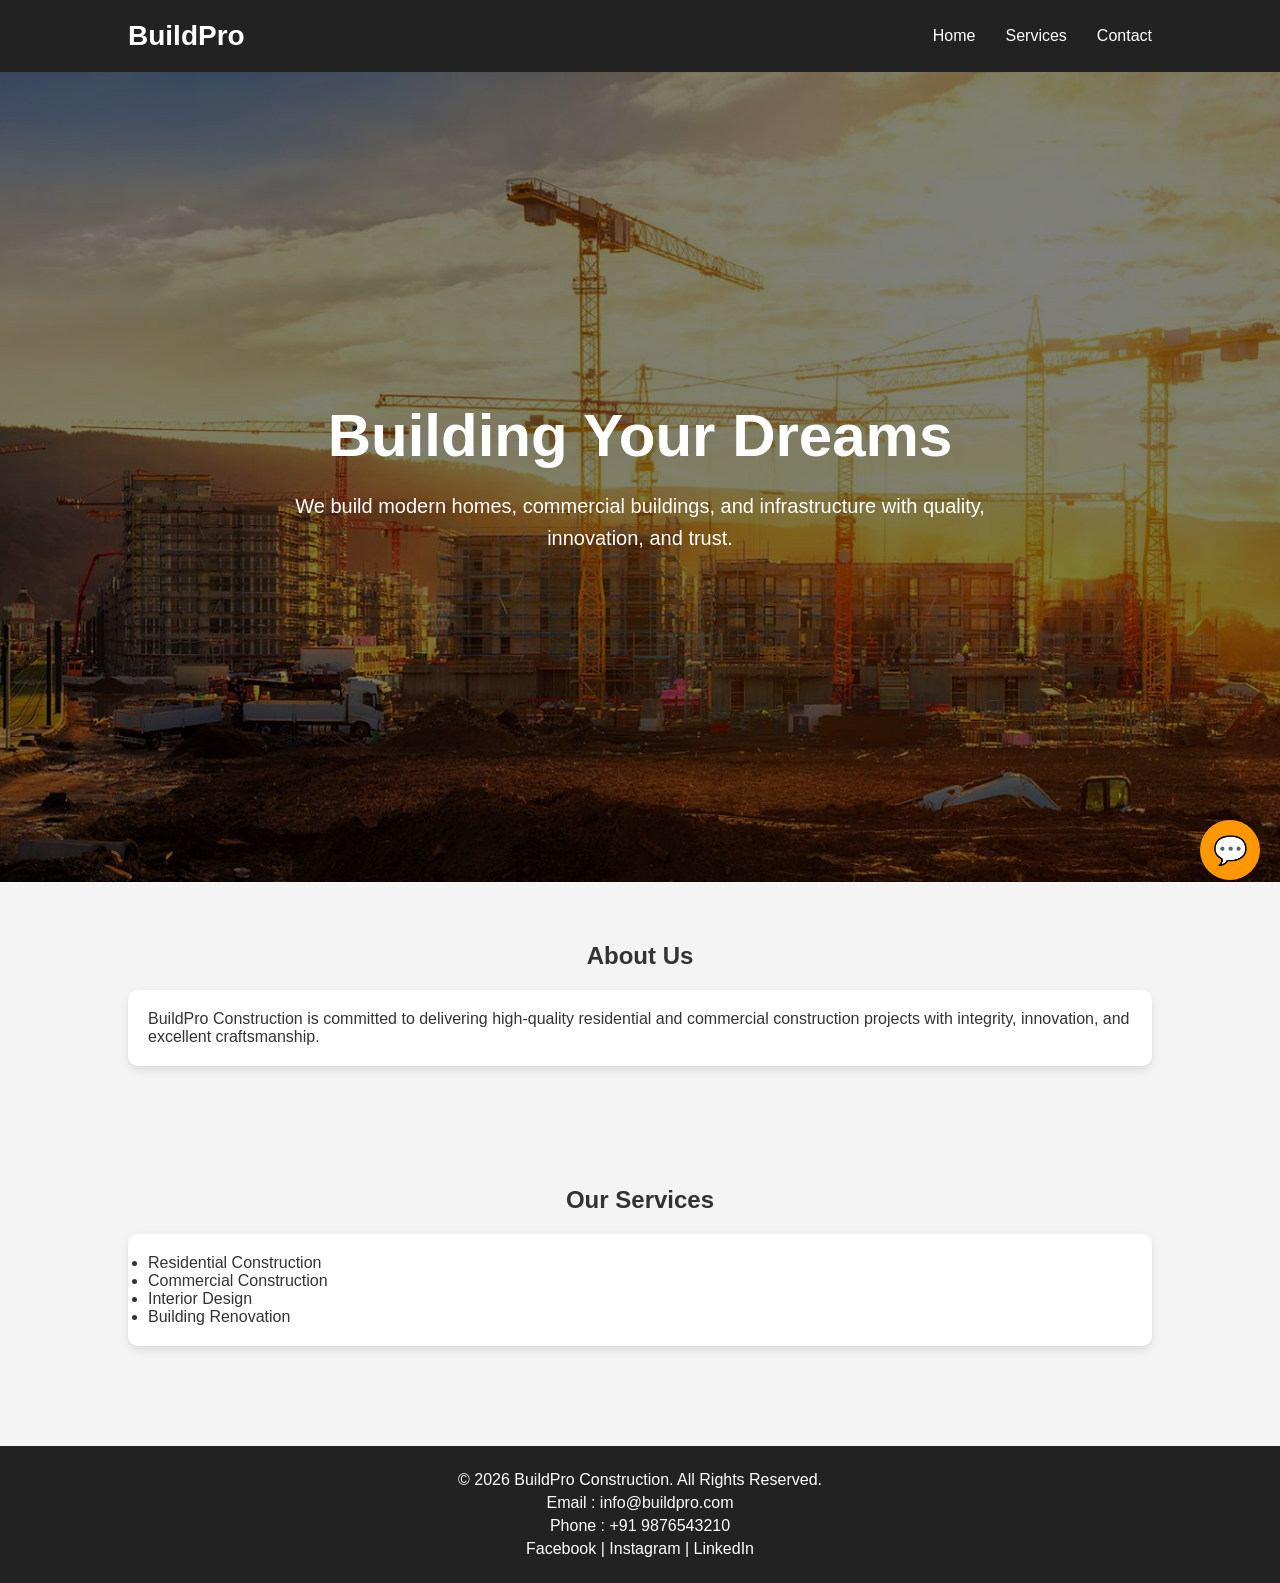
<file: index.html>
<!DOCTYPE html>
<html lang="en">
<head>
    <meta charset="UTF-8">
    <meta name="viewport" content="width=device-width, initial-scale=1.0">
    <title>BuildPro Construction</title>
    <meta name="description"
    content="BuildPro Construction Company provides residential, commercial construction, interior design and renovation services.">

    <meta name="keywords"
    content="Construction, Building, Interior Design, Renovation, Civil Engineering, BuildPro">
    <link rel="stylesheet" href="Assets/css/style.css">
</head>
<body>
    <header>
    <div class="logo">BuildPro</div>

    <nav class="navbar" id="navbar">

        <a href="index.html"
        aria-label="Go to Home Page">
        Home
        </a>

        <a href="service.html"
        aria-label="Go to Services Page">
        Services
        </a>

        <a href="contact.html"
        aria-label="Go to Contact Page">
        Contact
        </a>

</nav>

    <div
        class="hamburger"
        id="hamburger"
        aria-label="Open Navigation Menu">
        ☰
</div>
</header>
<section class="hero">
    <div class="hero-content">
        <h1>Building Your Dreams</h1>
        <p>
            We build modern homes, commercial buildings, and infrastructure
            with quality, innovation, and trust.
        </p>
    </div>
</section>

<!-- Chat Toggle Button -->
<div class="chat-toggle" id="chat-toggle">
    💬
</div>

<!-- Chatbot -->
<div class="chat-container" id="chat-container">

    <div class="chat-header">
        BuildPro AI Assistant
    </div>

    <div class="chat-messages" id="chat-messages">

    </div>

    <div class="chat-input">

        <input
            type="text"
            id="user-input"
            placeholder="Type your message...">

        <button id="send-btn">
            Send
        </button>

    </div>

</div>
<section class="about-section">
    <h2>About Us</h2>

    <div id="about-us-content">
        <p class="loading-text">Loading About Us...</p>
    </div>
</section>
<section class="home-services">
    <h2>Our Services</h2>

    <div id="services-content">
        <p class="loading-text">Loading Services...</p>
    </div>
</section>


<footer>

    <p>© 2026 BuildPro Construction. All Rights Reserved.</p>

    <p>Email : info@buildpro.com</p>

    <p>Phone : +91 9876543210</p>

    <p>
        Facebook |
        Instagram |
        LinkedIn
    </p>

</footer>
<script src="Assets/js/script.js"></script>
</body>
</html>
</file>
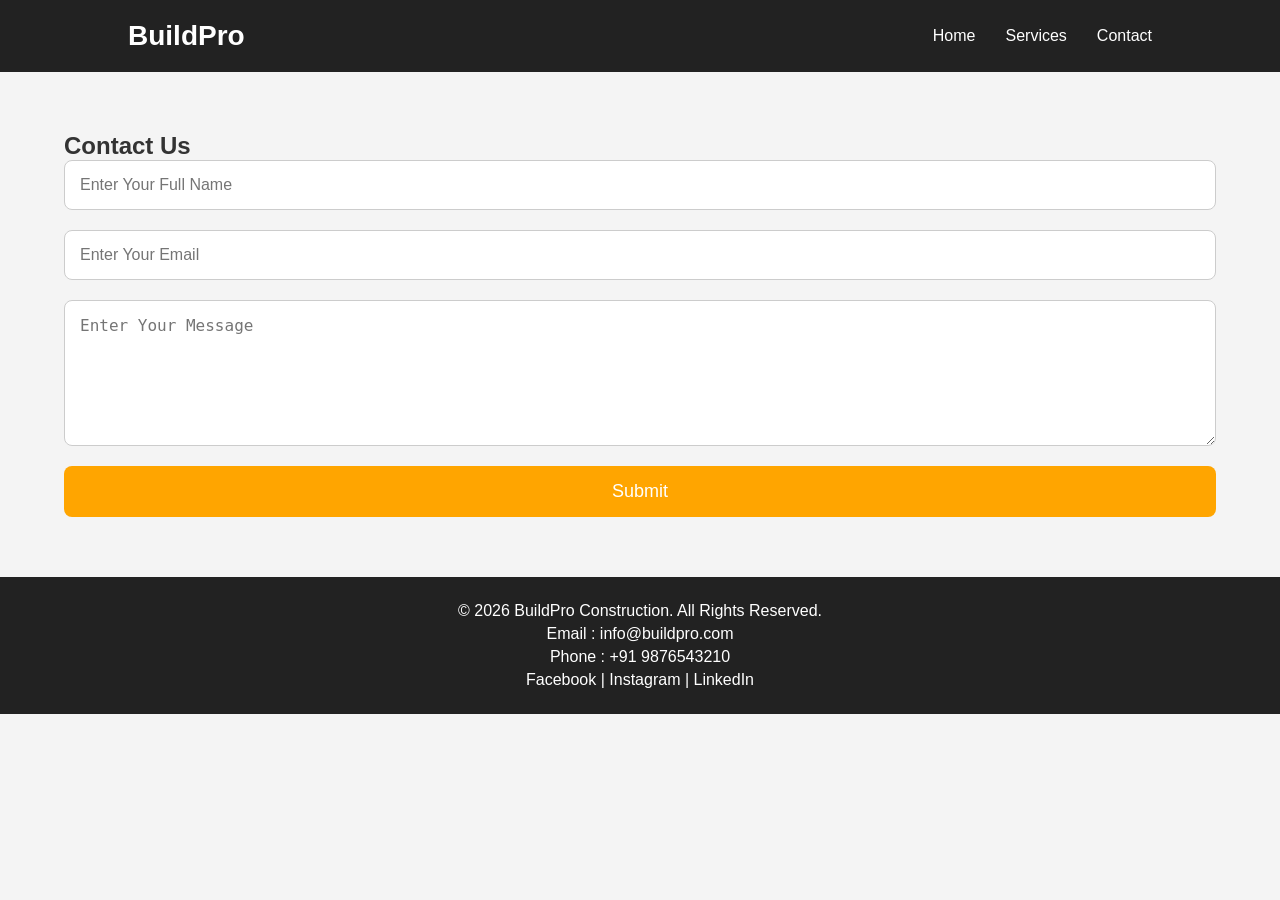
<file: contact.html>
<!DOCTYPE html>
<html lang="en">
<head>
    <meta charset="UTF-8">
    <meta name="viewport" content="width=device-width, initial-scale=1.0">
    <title>Contact Us</title>
    <link rel="stylesheet" href="Assets/css/style.css">
</head>

<body>

<header>
    <div class="logo">BuildPro</div>
<nav class="navbar" id="navbar">

        <a href="index.html"
        aria-label="Go to Home Page">
        Home
        </a>

        <a href="service.html"
        aria-label="Go to Services Page">
        Services
        </a>

        <a href="contact.html"
        aria-label="Go to Contact Page">
        Contact
        </a>

</nav>

    <div class="hamburger" id="hamburger">
        ☰
    </div>
</header>


    <section class="contact-section">

    <h1>Contact Us</h1>

    <form class="contact-form" id="contact-form">

        <input
            type="text"
            id="fullName"
            name="fullName"
            placeholder="Enter Your Full Name"
            required>

        <input
            type="email"
            id="email"
            name="email"
            placeholder="Enter Your Email"
            required>

        <textarea
            id="message"
            name="message"
            rows="6"
            placeholder="Enter Your Message"
            required></textarea>

        <button
            type="submit"
            aria-label="Submit Contact Form">
            Submit
        </button>

    </form>

    <p id="success-message"></p>

</section>



<footer>

    <p>© 2026 BuildPro Construction. All Rights Reserved.</p>

    <p>Email : info@buildpro.com</p>

    <p>Phone : +91 9876543210</p>

    <p>
        Facebook |
        Instagram |
        LinkedIn
    </p>

</footer>

<script src="Assets/js/script.js"></script>







<script src="Assets/js/contact.js"></script>
</body>
</html>
</file>
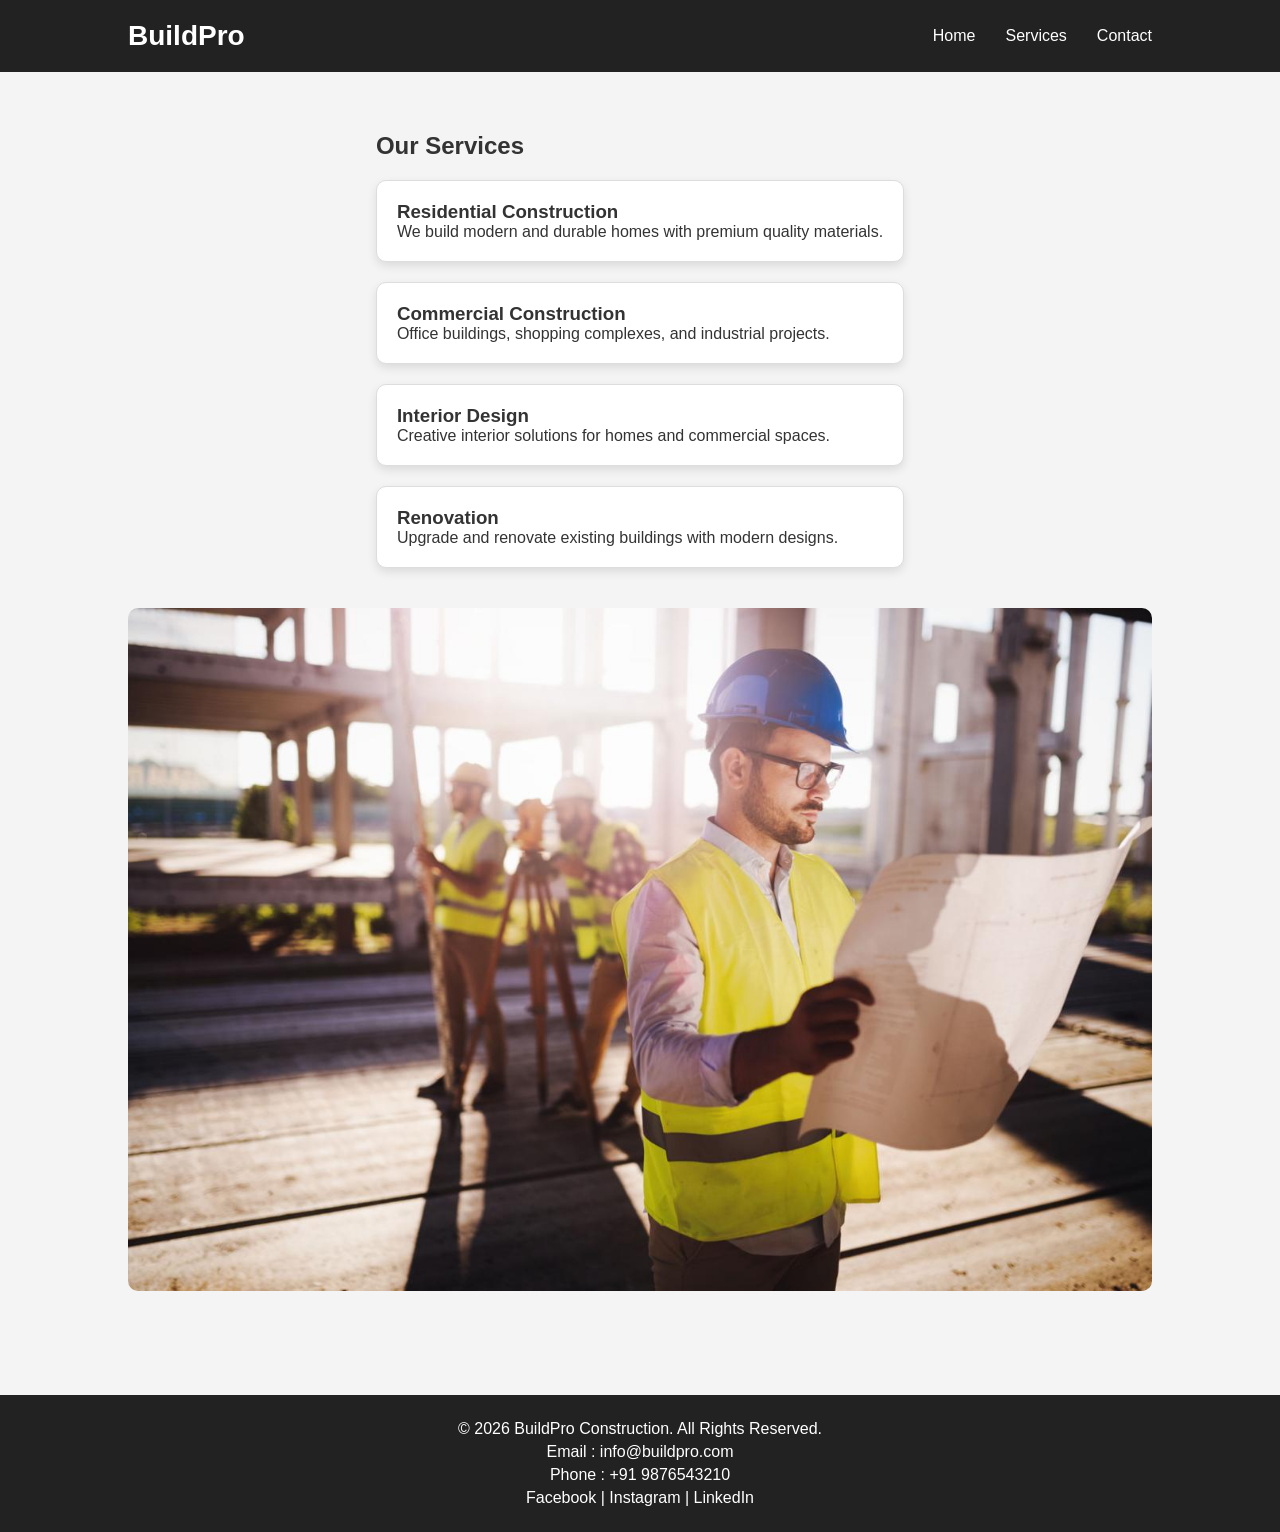
<file: service.html>
<!DOCTYPE html>
<html lang="en">
<head>
    <meta charset="UTF-8">
    <meta name="viewport" content="width=device-width, initial-scale=1.0">
    <title>Our Services</title>
   <link rel="stylesheet" href="Assets/css/style.css">
</head>
<body>
<header>
    <div class="logo">BuildPro</div>

    <nav class="navbar" id="navbar">

            <a href="index.html"
            aria-label="Go to Home Page">
            Home
            </a>

            <a href="service.html"
            aria-label="Go to Services Page">
            Services
            </a>

            <a href="contact.html"
            aria-label="Go to Contact Page">
            Contact
            </a>

</nav>

    <div class="hamburger" id="hamburger">
        ☰
    </div>
</header>

<section class="services-section">

    <div class="services-container">

        <div class="services-list">

            <h1>Our Services</h1>

            <div class="service-card">
                <h3>Residential Construction</h3>
                <p>We build modern and durable homes with premium quality materials.</p>
            </div>

            <div class="service-card">
                <h3>Commercial Construction</h3>
                <p>Office buildings, shopping complexes, and industrial projects.</p>
            </div>

            <div class="service-card">
                <h3>Interior Design</h3>
                <p>Creative interior solutions for homes and commercial spaces.</p>
            </div>

            <div class="service-card">
                <h3>Renovation</h3>
                <p>Upgrade and renovate existing buildings with modern designs.</p>
            </div>

        </div>

        <div class="services-image">
            <img src="Assets/images/services.jpg" alt="Engineers and workers constructing a commercial building">
        </div>

    </div>

</section>

<footer>

    <p>© 2026 BuildPro Construction. All Rights Reserved.</p>

    <p>Email : info@buildpro.com</p>

    <p>Phone : +91 9876543210</p>

    <p>
        Facebook |
        Instagram |
        LinkedIn
    </p>

</footer>

<script src="Assets/js/script.js"></script>
</body>
</html>
</file>
<file: Assets/css/style.css>
/* CSS Reset */
html{
    scroll-behavior:smooth;
}
*{
    margin:0;
    padding:0;
    box-sizing:border-box;
}

body{
    font-family:Arial,sans-serif;
    background:#f4f4f4;
    color:#333;
}
/* Header */

header{
    background:#222;
    color:white;
    display:flex;
    justify-content:space-between;
    align-items:center;
    padding:20px 10%;
}

.logo{
    font-size:28px;
    font-weight:bold;
}

.navbar{
    display:flex;
    gap:30px;
}

.navbar a{

    color:white;
    text-decoration:none;
    position:relative;
    transition:.3s;

}

.navbar a::after{

    content:"";

    position:absolute;

    left:0;

    bottom:-5px;

    width:0;

    height:2px;

    background:orange;

    transition:.3s;

}

.navbar a:hover::after{

    width:100%;

}
/* Hamburger */

.hamburger{
    display:none;
    font-size:30px;
    cursor:pointer;
}
/* Mobile View */

@media(max-width:768px){

    .navbar{
        display:none;
        flex-direction:column;
        position:absolute;
        top:80px;
        right:20px;
        background:#222;
        width:200px;
        padding:20px;
    }

    .navbar.show{
        display:flex;
    }

    .hamburger{
        display:block;
    }

}
/* Hero Section */
.hero{
    background-image: url("../images/hero.jpg");
    background-size: cover;
    background-position: center;
    background-repeat: no-repeat;
    height: 90vh;

    display: flex;
    justify-content: center;
    align-items: center;
    text-align: center;
    color: white;
    position: relative;
}
.hero::after{
    content:"";
    position:absolute;
    top:0;
    left:0;

    width:100%;
    height:100%;

    background:rgba(0,0,0,0.5);
}
.hero-content{
    position:relative;
    z-index:1;
    max-width:700px;
}
.hero-content h1{
    font-size:60px;
    margin-bottom:20px;
}
.hero-content p{
    font-size:20px;
    line-height:1.6;
}
/* Services Section */

.services-section{
    padding:60px 10%;
}

.services-container{
    display:flex;
    justify-content:space-between;
    align-items:center;
    gap:40px;
}

.services-list{
    flex:1;
}

.services-image{
    flex:1;
}

.services-image img{
    width:100%;
    border-radius:10px;
}
.service-card{

    background:white;

    padding:20px;

    margin-top:20px;

    border:1px solid #ddd;

    border-radius:10px;

    box-shadow:0 4px 10px rgba(0,0,0,0.1);

    transition:0.3s;
}
.service-card:hover{

    transform:translateY(-8px);

    box-shadow:0 10px 20px rgba(0,0,0,0.2);

}
.services-container{

    flex-direction:column;

}
/* Contact Section */

.contact-section{
    width:60%;
    margin:60px auto;
}

.contact-section h2{
    text-align:center;
    margin-bottom:30px;
}
.contact-form{
    display:flex;
    flex-direction:column;
    gap:20px;
}
.contact-form input,
.contact-form textarea{

    padding:15px;

    border:1px solid #ccc;

    border-radius:8px;

    font-size:16px;

    outline:none;

    transition:.3s;

}
.contact-form input:focus,
.contact-form textarea:focus{

    border-color:orange;

    box-shadow:0 0 8px rgba(255,165,0,.5);

}
.contact-form button{

    background:orange;

    color:white;

    padding:15px;

    border:none;

    border-radius:8px;

    cursor:pointer;

    font-size:18px;

    transition:.3s;

}
.contact-form button:hover{

    background:#e67e22;

}
footer{

    background:#222;

    color:white;

    text-align:center;

    padding:20px;

    margin-top:40px;

}

footer p{
    margin:5px 0;
}
.contact-section{

    width:90%;

}
/* Chat Toggle */

.chat-toggle{

    position:fixed;

    bottom:20px;

    right:20px;

    width:60px;

    height:60px;

    background:#ff9800;

    color:white;

    border-radius:50%;

    display:flex;

    justify-content:center;

    align-items:center;

    font-size:28px;

    cursor:pointer;

    z-index:999;

}
/* Chat Container */
.chat-container{
position:fixed;
bottom:90px;
right:20px;
width:350px;
height:500px;
background:white;
border-radius:10px;
box-shadow:0 5px 15px rgba(0,0,0,.3);
display:none;
flex-direction:column;
overflow:hidden;
}
.chat-header{
background:#222;
color:white;
padding:15px;
text-align:center;
font-weight:bold;
}
.chat-messages{
flex:1;
padding:15px;
overflow-y:auto;
background:#f5f5f5;
}
.chat-input{

    display:flex;

    border-top:1px solid #ddd;

}

.chat-input input{

    flex:1;

    padding:10px;

    border:none;

    outline:none;

}

.chat-input button{

    padding:10px 20px;

    background:orange;

    color:white;

    border:none;

    cursor:pointer;

}
.user-message{

    background:#2196F3;

    color:white;

    padding:10px;

    border-radius:10px;

    margin:10px;

    text-align:right;

}

.ai-message{

    background:#e0e0e0;

    padding:10px;

    border-radius:10px;

    margin:10px;

}
.loading{

    font-style:italic;

    color:gray;

    padding:10px;

}
/* About & Services */

.about-section,
.home-services{
    padding:60px 10%;
}

.about-section h2,
.home-services h2{
    text-align:center;
    margin-bottom:20px;
}

#about-us-content,
#services-content{
    background:#fff;
    padding:20px;
    border-radius:10px;
    box-shadow:0 4px 10px rgba(0,0,0,.1);
}

.loading-text{
    color:#777;
    font-style:italic;
}
.hero-content h1{
    font-size:60px;
    margin-bottom:20px;
    animation:fadeInDown 1s ease;
}

.hero-content p{
    font-size:20px;
    line-height:1.6;
    animation:fadeInUp 1.5s ease;
}
@keyframes fadeInDown{

    from{
        opacity:0;
        transform:translateY(-40px);
    }

    to{
        opacity:1;
        transform:translateY(0);
    }

}

@keyframes fadeInUp{

    from{
        opacity:0;
        transform:translateY(40px);
    }

    to{
        opacity:1;
        transform:translateY(0);
    }

}
#success-message{

    color:green;

    font-weight:bold;

    text-align:center;

    margin-top:20px;

}
</file>
